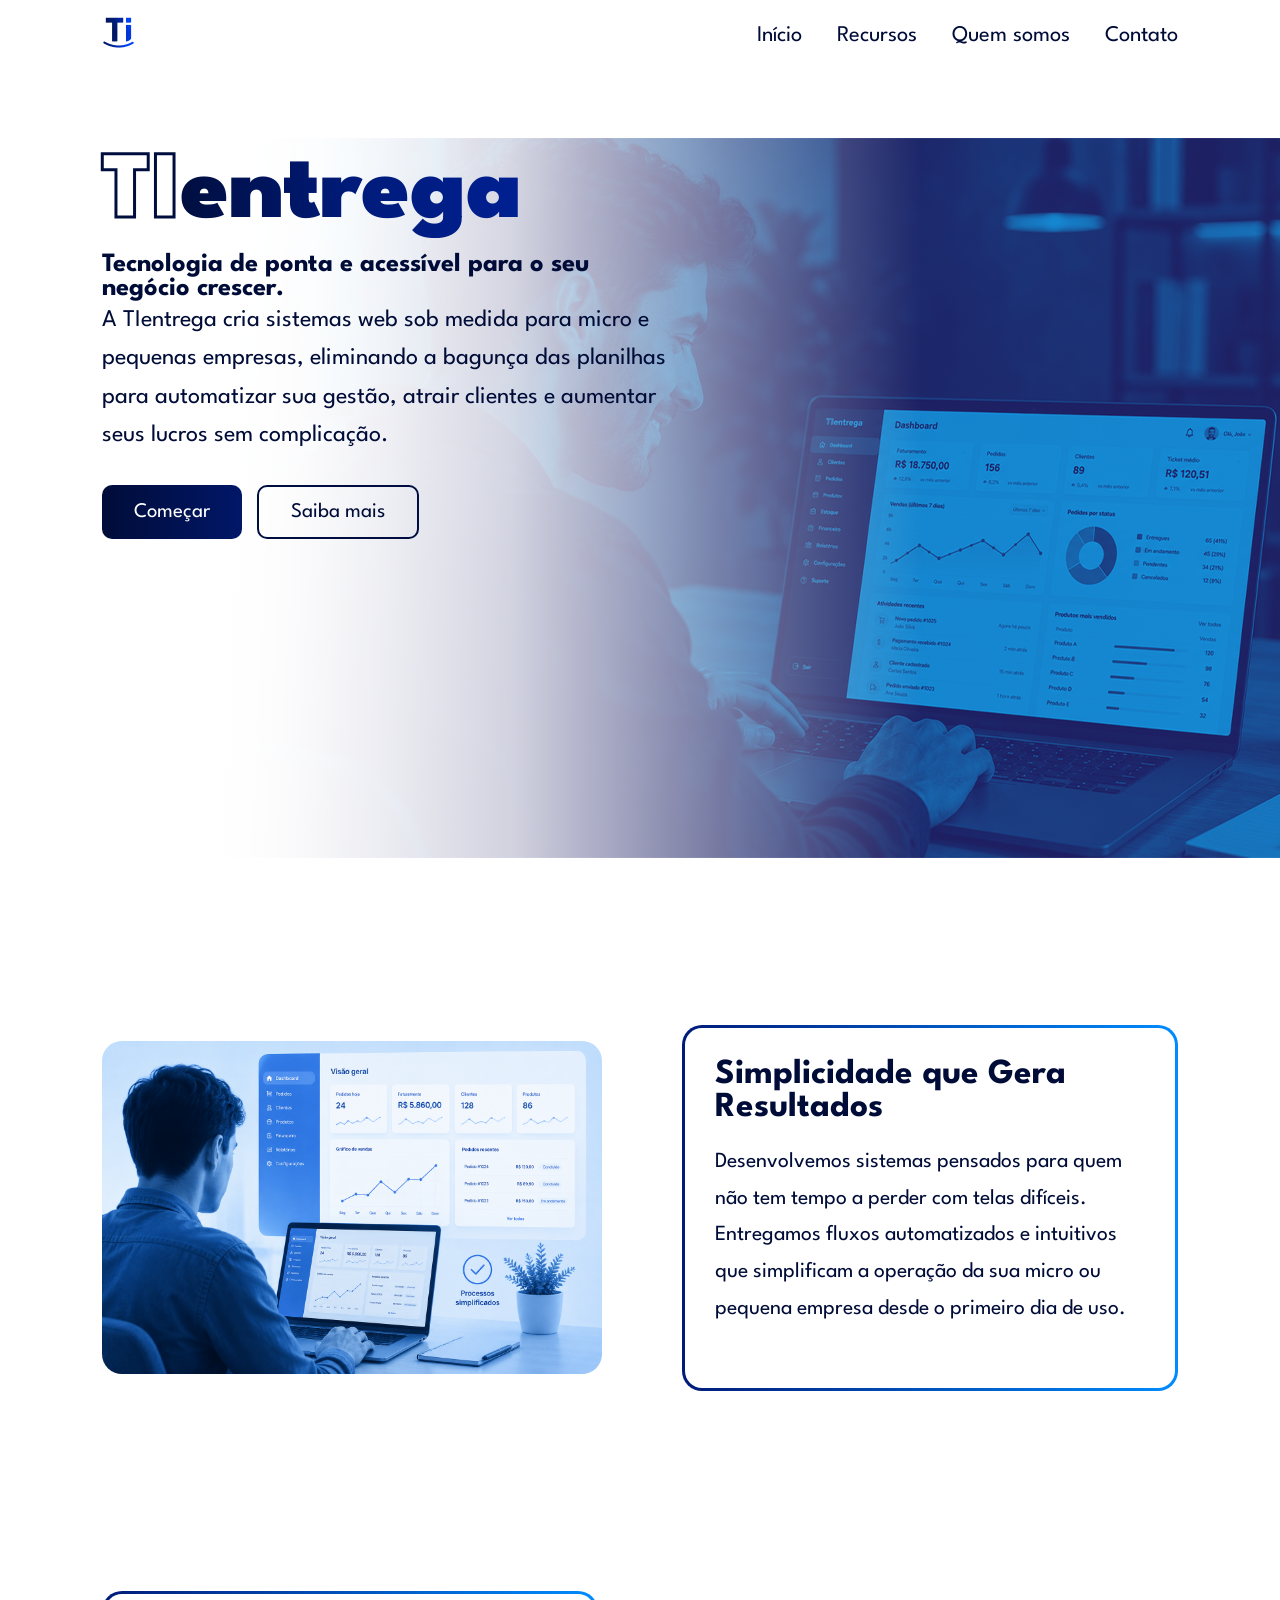
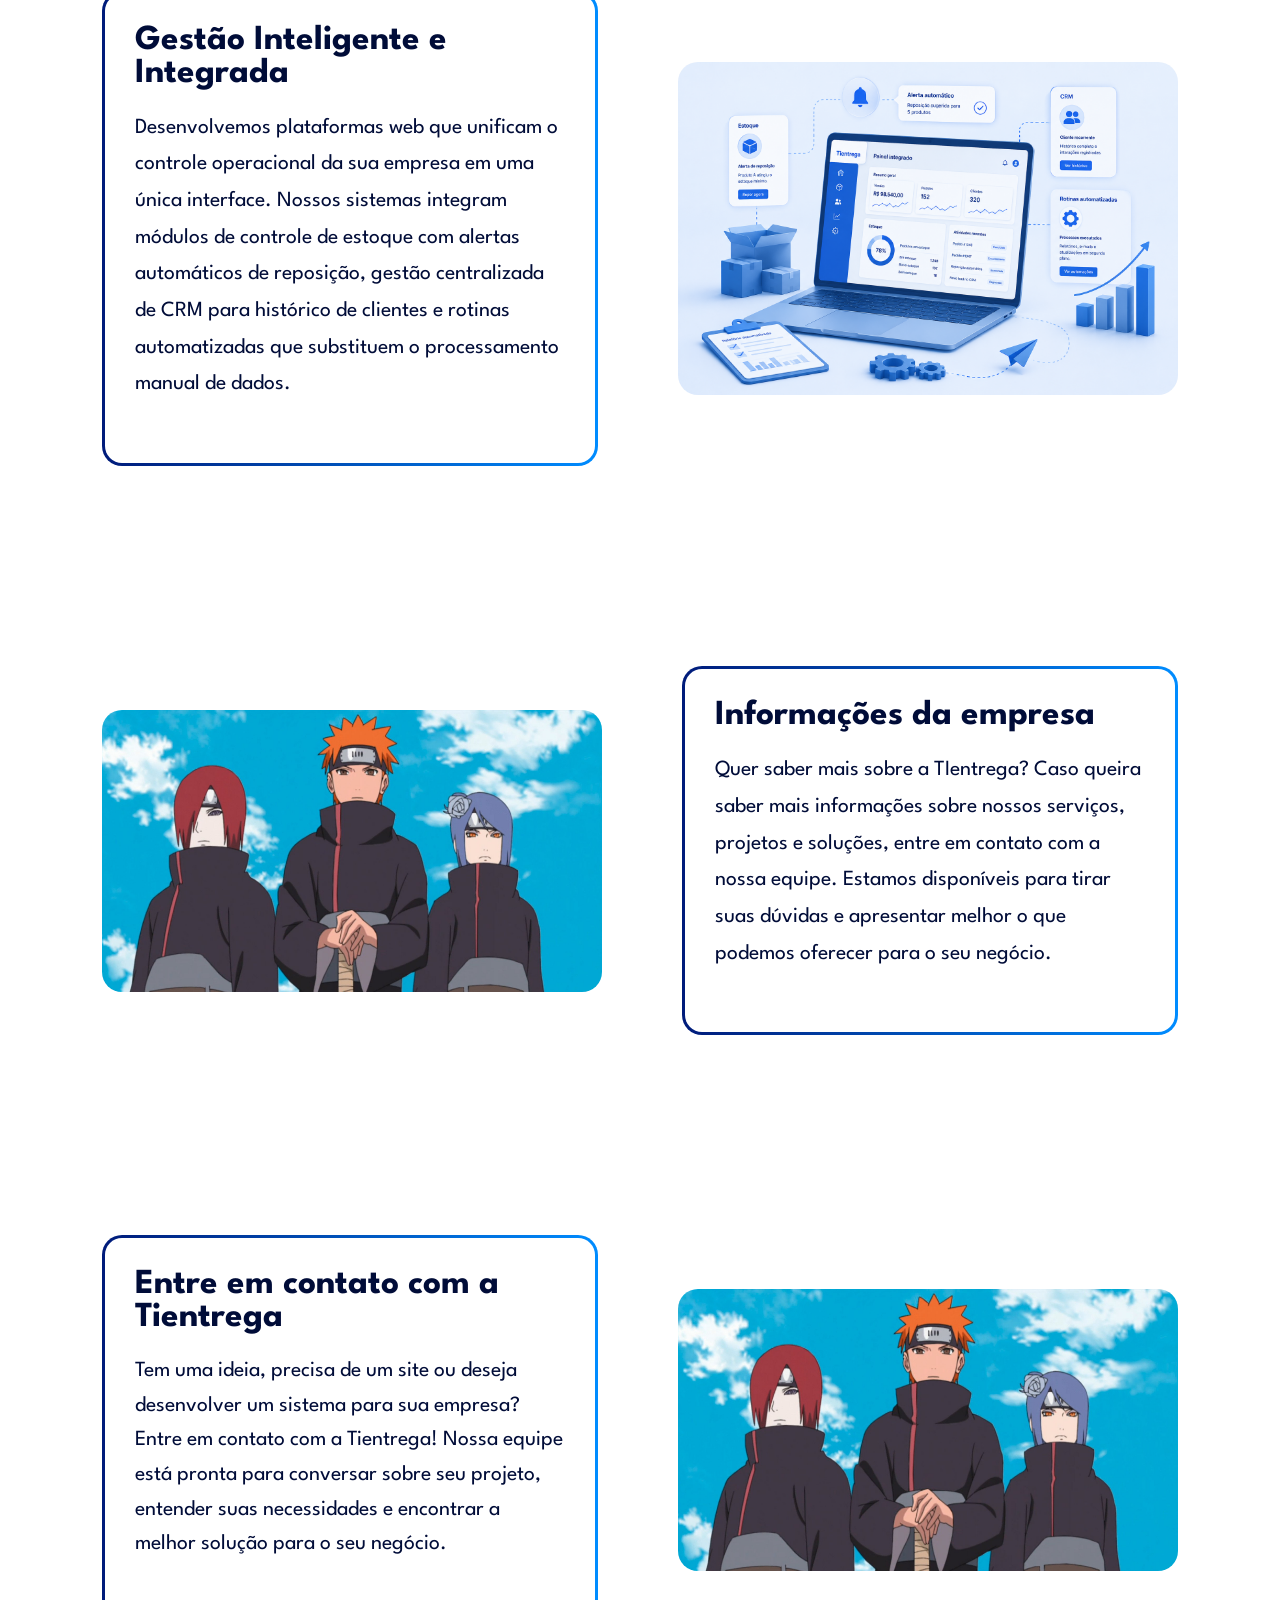
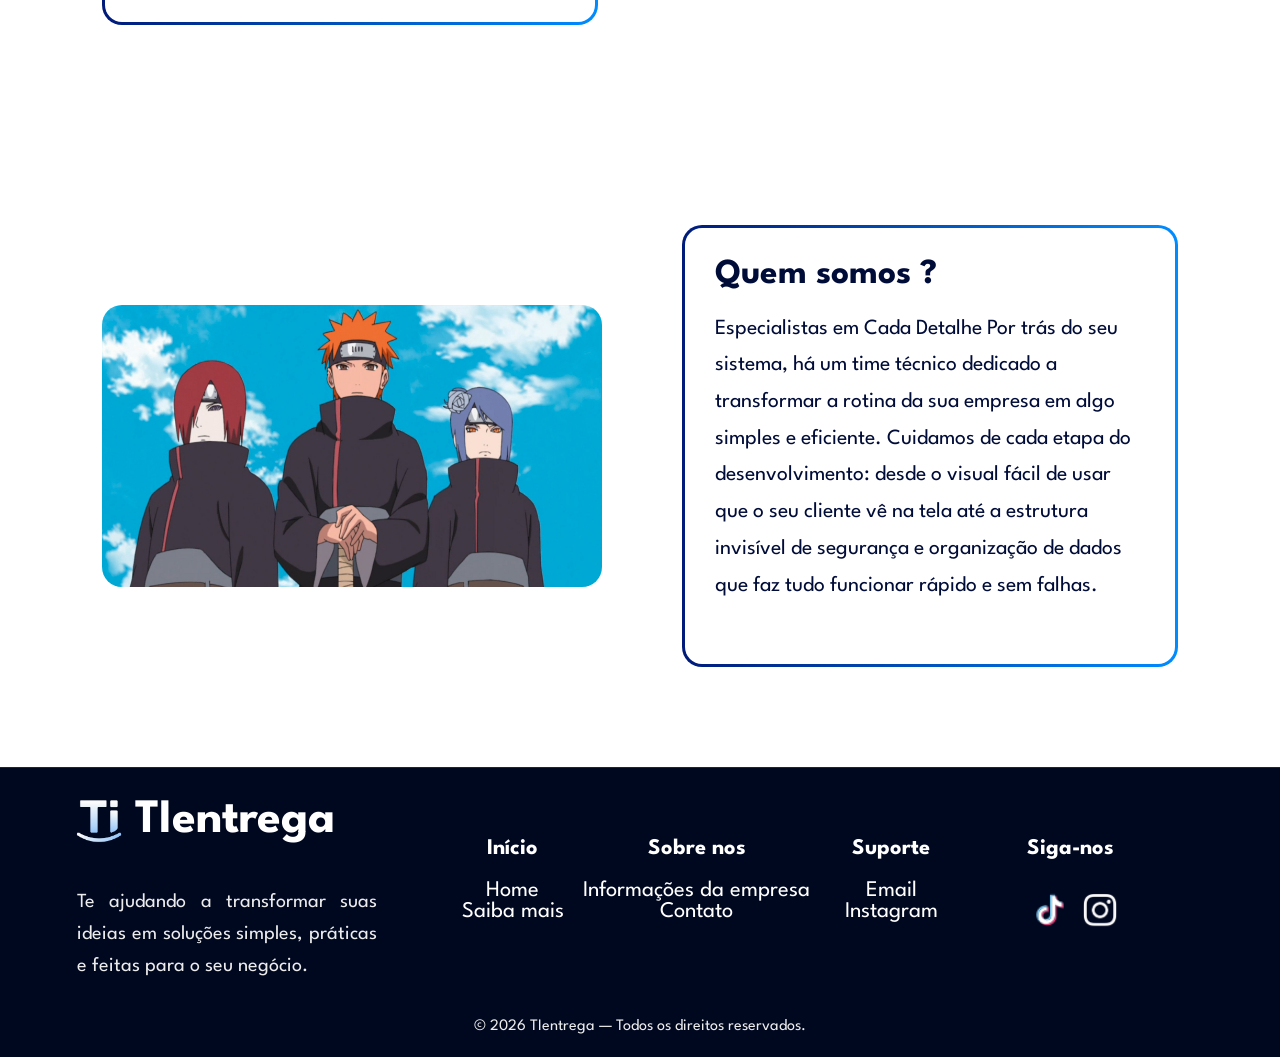
<file: index.html>
<!DOCTYPE html>
<html lang="pt-BR">
<head>

    <meta charset="UTF-8">
    <meta name="viewport" content="width=device-width, initial-scale=1.0">
    <title>TIentrega</title>

    <link rel="stylesheet" href="style.css">

    <link rel="preconnect" href="https://fonts.googleapis.com">
    <link href="https://fonts.googleapis.com/css2?family=Inter:wght@400;600;700&display=swap" rel="stylesheet">
    <link rel="icon" href="img/logo.png" >

</head>
<body>

<header class="nav">

    <nav>
        <a href="index.html">
        <img src="img/logo.png" alt="logo" class="logo">
        </a>

        <ul>
            <li><a href="#">Início</a></li>
            <li><a href="#">Recursos</a></li>
            <li><a href="quem_somos.html">Quem somos</a></li>
            <li><a href="#">Contato</a></li>
        </ul>

    </nav>
</header>

    <div class="hero-conteudo">

        <div class="texto">
            <h1><span class="ti">TI</span><span class="entrega">entrega</span></h1>
            <br>
                <h3 class="frase">Tecnologia de ponta e acessível para o seu negócio crescer.</h3>
                <p class="descricao">
                A TIentrega cria sistemas web sob medida para micro e pequenas empresas, eliminando a bagunça das planilhas para automatizar sua gestão, atrair clientes e aumentar seus lucros sem complicação.
                </p>

            <div class="botoes">
                <a href="#" class="btn">Começar</a>
                <a href="#" class="btn-secundario">Saiba mais</a>
            </div>

        </div>

        <!--<img src="img/b24b3cb1-6725-4949-a1f9-b889cba2cff5.png" alt=""
        class="img_hero">-->

    </div>

<section class="conteudo1" id="sb_mais">

    <img src="img/imagem_card1.png" alt="" class="imagem_conteudo1">

    
    <div class="card1">
        <h2 class="titulo1">Simplicidade que Gera Resultados</h2>

        <p class="p1">
        Desenvolvemos sistemas pensados para quem não tem tempo a perder com telas difíceis. Entregamos fluxos automatizados e intuitivos que simplificam a operação da sua micro ou pequena empresa desde o primeiro dia de uso.
        </p>
    </div>
    

</section>

<section class="conteudo2">

    <img src="img/imagem_card2.png" alt="" class="imagem_conteudo2">

    <div class="card2">
        <h2 class="titulo2">Gestão Inteligente e Integrada</h2>

        <p class="p2">
            Desenvolvemos plataformas web que unificam o controle operacional da sua empresa em uma única interface. Nossos sistemas integram módulos de controle de estoque com alertas automáticos de reposição, gestão centralizada de CRM para histórico de clientes e rotinas automatizadas que substituem o processamento manual de dados.
        </p>
    </div>
    

    <!--<img src="img/boneco-computador-11550708342vbhzsaxoz5.png" alt="" class="imagem-conteudo2">-->

</section>

<section class="conteudo3" id="info_empresa">

    <img src="img/yahiko-nagato-konan-akatsuki.jpg" alt="" class="imagem_conteudo3">

    <div class="card3">
        <h2 class="titulo3">Informações da empresa</h2>
        
        <p class="p3">
            Quer saber mais sobre a TIentrega?
            Caso queira saber mais informações sobre nossos serviços, projetos e soluções, entre em contato com a nossa equipe. Estamos disponíveis para tirar suas dúvidas e apresentar melhor o que podemos oferecer para o seu negócio.
        </p>
    </div>

</section>

<section class="conteudo4">

    <img src="img/yahiko-nagato-konan-akatsuki.jpg" alt="" class="imagem_conteudo3">

    <div class="card4">
        <h2 class="titulo5">Entre em contato com a Tientrega</h2>
        
        <p class="p4">
    Tem uma ideia, precisa de um site ou deseja desenvolver um sistema para sua empresa? Entre em contato com a Tientrega!
    Nossa equipe está pronta para conversar sobre seu projeto, entender suas necessidades e encontrar a melhor solução para o seu negócio.
        </p>
    </div>

</section>

<section class="conteudo5">

    <img src="img/yahiko-nagato-konan-akatsuki.jpg" alt="" class="imagem_conteudo3">

    <div class="card5">
        <h2 class="titulo5">Quem somos ?</h2>
        
        <p class="p5">
            Especialistas em Cada Detalhe
            Por trás do seu sistema, há um time técnico dedicado a transformar a rotina da sua empresa em algo simples e eficiente. Cuidamos de cada etapa do desenvolvimento: desde o visual fácil de usar que o seu cliente vê na tela até a estrutura invisível de segurança e organização de dados que faz tudo funcionar rápido e sem falhas.
        </p>
    </div>

</section>

<footer>


    <div class="logo_titulo_container">
        <img src="img/logo_footer.png" alt="" class="logo_footer">
        <h2 class="titulo_footer">TIentrega</h2>
    </div>

    <p class="p_principal">Te ajudando a transformar suas ideias em soluções simples, práticas e feitas para o seu negócio.</p>

    <div class="links_footer_inicio">
        <ul class="inicio_footer">
            <li><a href="#"><h4>Início</h4></a></li>
            <br>
            <li><a href="#">Home</a></li>
            <li><a href="#sb_mais">Saiba mais</a></li>
        </ul>
    </div>
    <div class="links_footer_sobre_nos">  
        <ul class="sobre_nos_footer">
            <li><a href="#"><h4>Sobre nos</h4></a></li>
            <br>
            <li><a href="#info_empresa">Informações da empresa</a></li>
            <li><a href="#">Contato</a></li>
        </ul>
    </div>
    <div class="links_footer_suporte">  
        <ul class="suporte_footer">
            <li><a href="#"><h4>Suporte</h4></a></li>
            <br>
            <li><a href="https://mail.google.com/mail/u/0/?view=cm&fs=1&to=tientrega.contato@gmail.com">Email</a></li>
            <li><a href="https://www.instagram.com/tientrega/">Instagram</a></li>
        </ul>
    </div>

    <div class="links_footer_siga">  
        <ul class="siga_footer">
            <li><a href="#"><h4>Siga-nos</h4></a></li>
            <br>
    <div class="img_redes">        
        <a href="https://www.tiktok.com/@tientrega"><img src="img/icons8-tiktok-48.png" alt="icon_tiktok" class="icon_ttk"></a>
        <a href="https://www.instagram.com/tientrega/"><img src="img/ChatGPT Image 20 de ago. de 2026, 23_53_45.png" alt="icon_insta" class="icon_insta"></a>
    </div>
    </div>
    
    <p class="p_direitos">© 2026 TIentrega — Todos os direitos reservados.</p>

</footer>

<script src="script.js"></script>
</body>
</html>
</file>
<file: style.css>
@import url('https://fonts.googleapis.com/css2?family=League+Spartan:wght@100..900&display=swap');

*{
    margin:0;
    padding:0;
    box-sizing:border-box;
}

body{
    font-family: "League Spartan",sans-serif;

    color:white;
}

.logo{
    width: 2rem;
    
}

h1 {
    font-family: "League Spartan", sans-serif;
    font-size: 6rem;
    font-weight: 900;
    color: white;
}

.ti {
    color: transparent;              /* Interior transparente */
    -webkit-text-stroke: 3px #000e3f;  /* Apenas a borda azul */
}
.entrega {
    background: linear-gradient(to right, #000e3f, #001b7a, #002092);
    -webkit-background-clip: text;
    background-clip: text;
    color: transparent;
}


img{
    max-width:100%;
}

a{
    text-decoration:none;
}

ul{
    list-style:none;
    font-size: 1.4rem;
}

header {
    position: sticky;
    top: 0;
    left: 0;
    width: 100%;
    padding: 20px 0;
    transition: all .3s ease;
    z-index: 1000;
}

header.scrolled, header.white-section {
    padding: 12px 0;
    backdrop-filter: blur(10px);
    -webkit-backdrop-filter: blur(10px);
    background: rgba(255, 255, 255, 0.15);
    box-shadow: 0 5px 20px rgba(0,0,0,.15);
}

header.scrolled nav a {
    color: white;
}

/* Quando chegar novamente no fundo branco */
header.white-section nav a {
    color: #000c38;
}

/* NAV */

nav{
    display: flex;
    justify-content: space-between;
    align-items:center;
    padding: 15px 8%;
    height: 15px;
}

nav ul{
    display:flex;
    gap:35px;
}

nav a{
    color: #000c38;
    transition: color .3s ease;
}

nav a:hover{
    color:#001b7a;
}

.hero-conteudo{
    background:
        linear-gradient(
            to right,
            white 0%,
            rgb(255, 255, 255) 15%,
            rgba(255,255,255,.8) 40%,
            rgba(255,255,255,0) 72%
        ),
        url(img/imagem_azul_herops.png);

    background-size: contain;
    background-position: right center;
    background-repeat: no-repeat;

    display:flex;
    min-height: 95vh;
    justify-content:space-between;
    gap:60px;
    padding:80px 8%;
}

.texto{
    max-width:500px;
}

p{
    color: #000c38;
    line-height:1.6;
    margin-bottom:30px;
}

.botoes{
    display:flex;
    gap:15px;
    /*width: 10rem;
    height: 4px;
    flex-wrap: nowrap; */

}

.btn{
    display: inline-flex;
    justify-content: center; /* Centraliza na horizontal */
    align-items: center;  /* Centraliza na vertical */
    background: linear-gradient(to right,#000c38, #011768);
    color:white;

    padding: 15px 32px;
    font-size: 1.3rem;
    border-radius: 10px;

    transition:.6s;
}

.btn:hover{
     background: linear-gradient(to right,#000e3f, #002092);
}

.btn-secundario{
    display: inline-flex;
    justify-content: center; /* Centraliza na horizontal */
    align-items: center;  /* Centraliza na vertical */
    border:2px solid #000e3f;
    color: #000c38;
    padding: 15px 32px;
    font-size: 1.3rem;
    border-radius: 10px;

    transition:.6s;
}

.btn-secundario:hover{
    background: #001b7a;
    color: white;
}

/* SEÇÕES */

.frase{
    font-size: 1.65rem;
    color: #000c38;
}

.descricao{
    font-size: 1.5rem;
    width: 115%;
}

.conteudo1{
    background: white;
    display:flex;
    justify-content:space-between;
    align-items:center;
    flex-direction: row;
    gap:80px;

    padding:100px 8%;
}

.imagem_conteudo1{
    width: 500px;
    border-radius: 20px;
}

.conteudo1 div{
    max-width:500px;
    
}


.card1{
    background: white;
    font-size: 1.35rem;
    border: 3px solid transparent;
    border-radius: 20px;

    background-image:
        linear-gradient(white, white),
        linear-gradient(to right, #001b7a, #008cff);
        
    background-origin: border-box;
    background-clip: padding-box, border-box;

    padding: 30px;
}
.titulo1{
    color: #000c38;
    font-size:2.2rem;
    margin-bottom:20px;
}

.p1{
    color:#000c38;
    line-height:1.7;
}

.conteudo2{
    background: white;
    display:flex;
    justify-content:space-between;
    align-items:center;
    flex-direction: row-reverse;
    gap:80px;

    padding:100px 8%;
}

.imagem_conteudo2{
    flex-direction: row-reverse;
    width: 500px;
    border-radius: 20px;
}

.conteudo2 div{
    max-width:500px;
    
}


.card2{
    background: white;
    font-size: 1.35rem;
    border: 3px solid transparent;
    border-radius: 20px;

    background-image:
        linear-gradient(white, white),
        linear-gradient(to right, #001b7a, #008cff);

    background-origin: border-box;
    background-clip: padding-box, border-box;

    padding: 30px;
}

.titulo2{
    color: #000c38;
    font-size:2.2rem;
    margin-bottom:20px;
}

.p2{
    color:#000c38;
    line-height:1.7;
}

.conteudo3{
    background: white;
    display:flex;
    justify-content:space-between;
    align-items:center;
    flex-direction: row;
    gap:80px;

    padding:100px 8%;
}

.conteudo3 div{
    max-width:500px;
    
}

.imagem_conteudo3{
    width: 500px;
    border-radius: 20px;
}

.card3{
    background: white;
    font-size: 1.35rem;
    border: 3px solid transparent;
    border-radius: 20px;

    background-image:
        linear-gradient(white, white),
        linear-gradient(to right, #001b7a, #008cff);

    background-origin: border-box;
    background-clip: padding-box, border-box;

    padding: 30px;
}

.titulo3{
    color: #000c38;
    font-size:2.2rem;
    margin-bottom:20px;
}

.p3{
    color:#000c38;
    line-height:1.7;
}

.conteudo4{
    background: white;
    display:flex;
    justify-content:space-between;
    align-items:center;
    flex-direction: row-reverse;
    gap:80px;

    padding:100px 8%;
}

.conteudo4 div{
    max-width:500px;
    
}

.imagem_conteudo4{
    width: 500px;
    border-radius: 20px;
}

.card4{
    background: white;
    font-size: 1.35rem;
    border: 3px solid transparent;
    border-radius: 20px;

    background-image:
        linear-gradient(white, white),
        linear-gradient(to right, #001b7a, #008cff);

    background-origin: border-box;
    background-clip: padding-box, border-box;

    padding: 30px;
}

.titulo4{
    color: #000c38;
    font-size:2.2rem;
    margin-bottom:20px;
}

.p5{
    color:#000c38;
    line-height:1.7;
}

.conteudo5{
    background: white;
    display:flex;
    justify-content:space-between;
    align-items:center;
    flex-direction: row;
    gap:80px;

    padding:100px 8%;
}

.conteudo5 div{
    max-width:500px;
    
}

.imagem_conteudo5{
    width: 500px;
    border-radius: 20px;
}

.card5{
    background: white;
    font-size: 1.35rem;
    border: 3px solid transparent;
    border-radius: 20px;

    background-image:
        linear-gradient(white, white),
        linear-gradient(to right, #001b7a, #008cff);

    background-origin: border-box;
    background-clip: padding-box, border-box;

    padding: 30px;
}

.titulo5{
    color: #000c38;
    font-size:2.2rem;
    margin-bottom:20px;
}

.p5{
    color:#000c38;
    line-height:1.7;
}


/* FOOTER */

footer{
    position: relative;
    text-align:center;
    padding:20px 45px;
    border-top:1px solid #242424;
    background-color: #000820;
    max-height: 290px;
}

.logo_titulo_container{
    display: flex;
    justify-content: flex-start;
    align-items: center;
    gap: 12px;
    padding: 10px 30px;
}

.logo_footer{
    width: 3rem;
}

.titulo_footer{
    font-size: 3rem;
    
}

.p_principal{
    display: flex;
    justify-content: flex-start;
    margin: 32px;
    font-size: 1.5rem;
    max-width: 300px;
    text-align: justify;
    font-size: 20px;
}

footer p{
    margin-top:10px;
    color:#ececec;
}

.nav_footer{
    display: flex;
    justify-content: center;
    
}

a{
    text-decoration: none;
    color: #ffff;
}

.links_footer_inicio{
    position: absolute;
    top: 70px;
    left: 50%;
    transform: translateX(-175%);

    display: flex;
    flex-direction: column;
    align-items: center;
    gap: 10px;
}

.inicio_footer{
    display: flex;
    align-items: center;
    flex-direction: column;
}
.links_footer_sobre_nos{
    position: absolute;
    top: 70px;
    left: 50%;
    transform: translateX(-25%);

    display: flex;
    flex-direction: column;
    align-items: center;
    gap: 10px;
}

.sobre_nos_footer{
    display: flex;
    align-items: center;
    flex-direction: column;
}

.links_footer_suporte{
    position: absolute;
    top: 70px;
    left: 50%;
    transform: translateX(220%);

    display: flex;
    flex-direction: column;
    align-items: center;
    gap: 10px;
}

.suporte_footer{
    display: flex;
    align-items: center;
    flex-direction: column;
}

.links_footer_siga{
    position: absolute;
    top: 70px;
    left: 50%;
    transform: translateX(380%);

    display: flex;
    flex-direction: column;
    align-items: center;
    gap: 10px;
}

.siga_footer{
    display: flex;
    align-items: center;
    flex-direction: column;
}

.img_redes{
    display: flex;
    align-items: center;
}

.icon_ttk{
    width: 60px;
}


.icon_insta{
    width: 40px;
}

.p_direitos{
    display: flex;
    align-items: center;
    justify-content: center;
    
}
/* RESPONSIVO */

@media(max-width:900px){

.hero-conteudo,
.conteudo,
.reverso{

    flex-direction:column;
    text-align:center;

}

nav{
    flex-direction:column;
    gap:20px;
}

.botoes{
    justify-content:center;
}

.texto h1{
    font-size:2.3rem;
}

}
</file>
